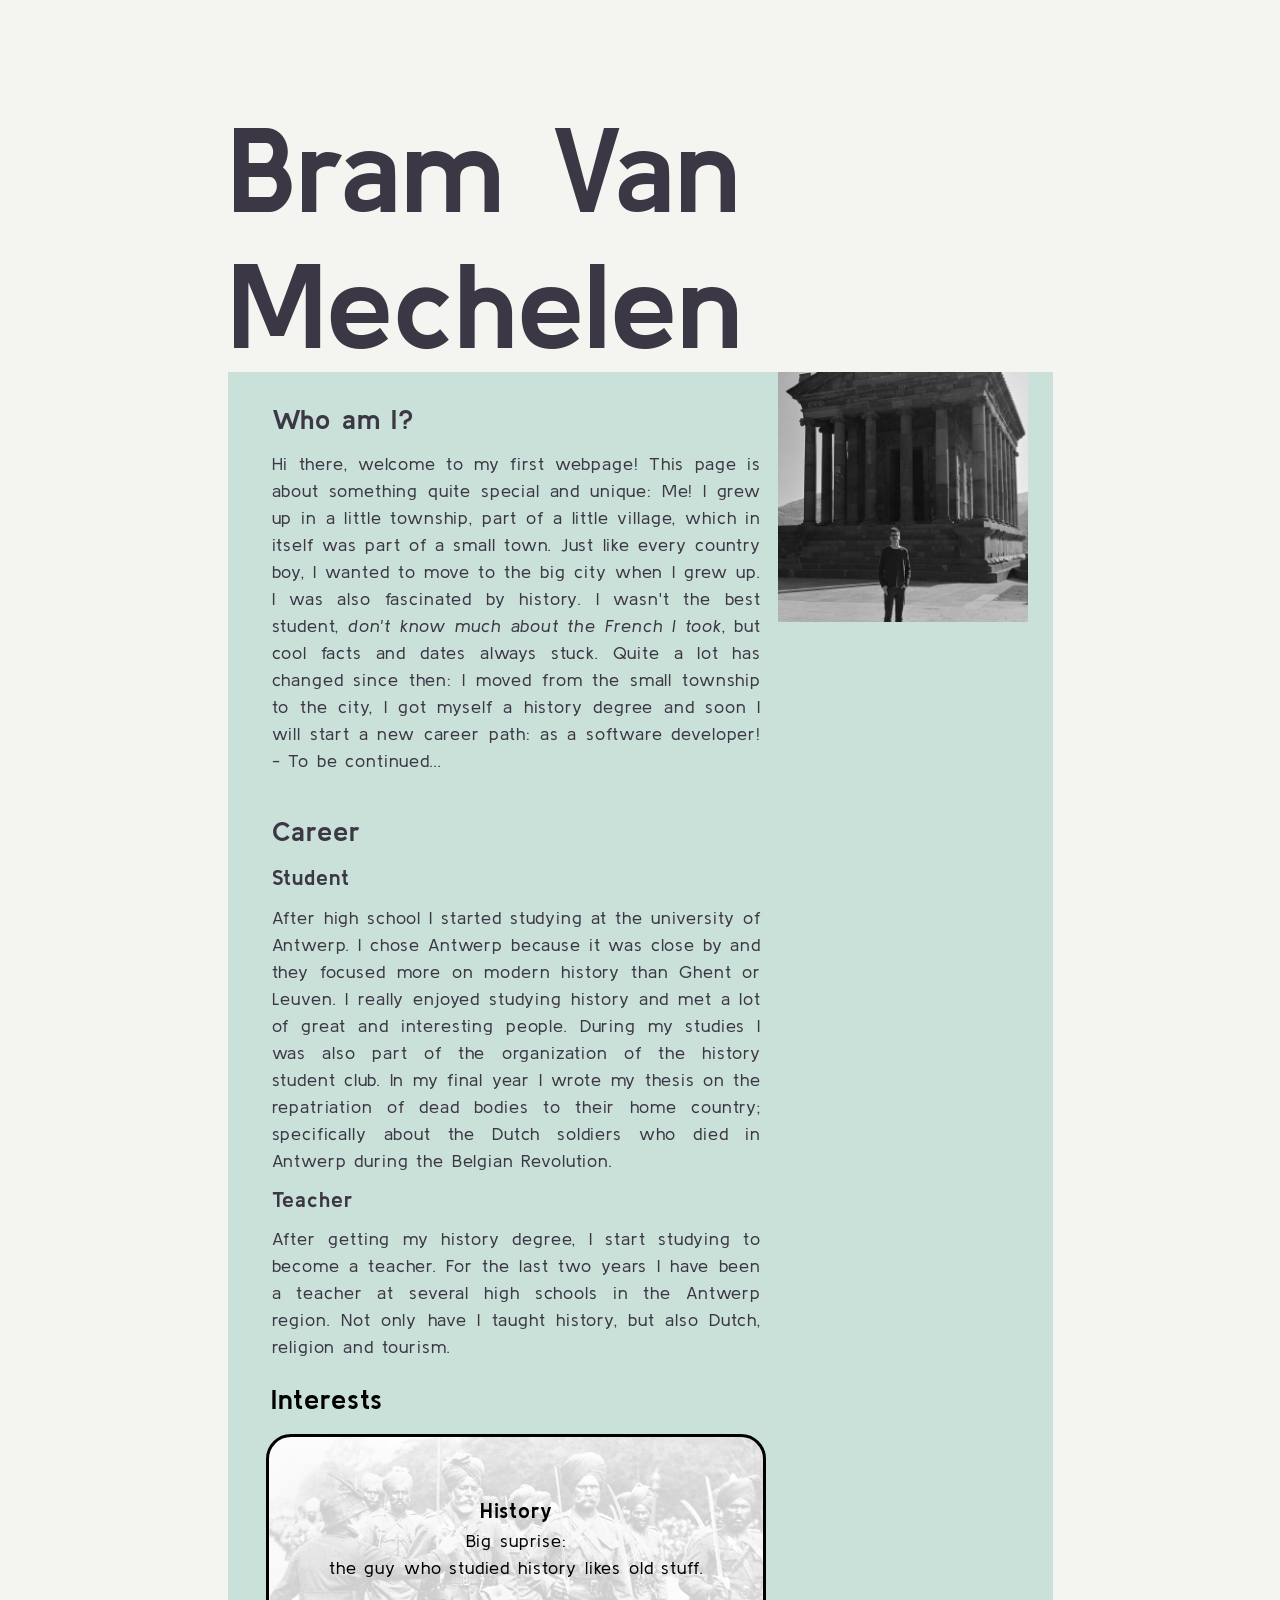
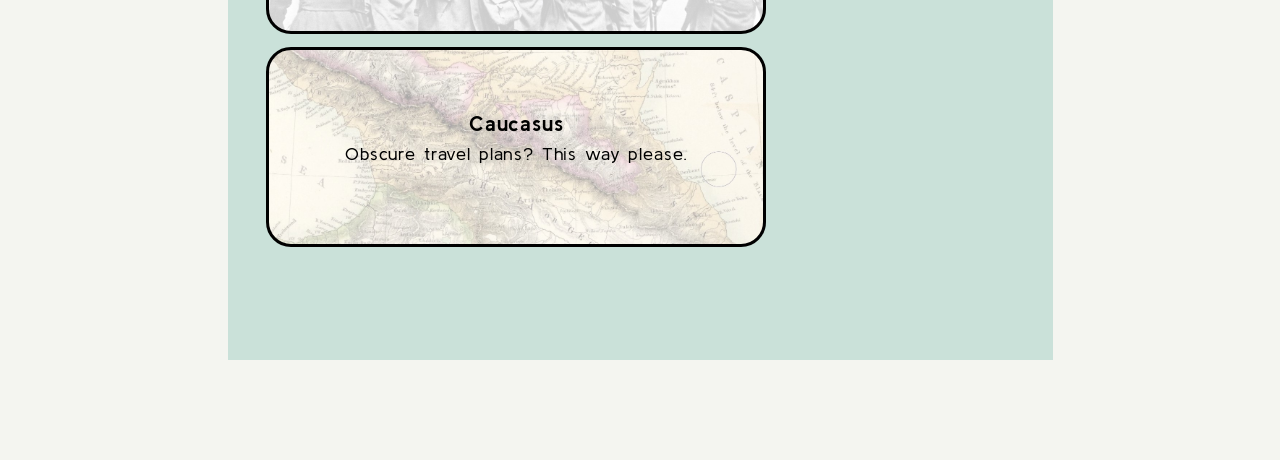
<file: index.html>
<!DOCTYPE html>
<html lang="en" dir="ltr">
  <head>
    <meta charset="utf-8">
    <meta name='viewport'
      content='width=device-width, initial-scale=1.0, maximum-scale=1.0' />
    <link href="https://fonts.googleapis.com/css?family=Kulim+Park&display=swap" rel="stylesheet">
    <link rel='stylesheet' href='styles.css'/>
    <title>Bram Van Mechelen</title>
  </head>
  <body>
  <div class="empty"></div>
  <h1>Bram Van <br> Mechelen</h1>
  <div class="page">
    <div class="sidepicture">
          <figure>
            <img class="biopic" src='images/temple.jpg'>
            <!--<img class="biopic pic2"src='images/temple.jpg'>
            <img class="biopic pic3"src='images/temple.jpg'> If I want to extra pictues on the right-->
          </figure>
        <div class="information">
        <article class="item">
          <h2>Who am I?</h2>
          <p>Hi there, welcome to my first webpage! This page is about something quite special and unique: Me! I grew up in a little township, part of a little village, which in itself was part of a small town. Just like every country boy, I wanted to move to the big city when I grew up. I was also fascinated by history. I wasn't the best student, <em>don't know much about the French I took</em>, but cool facts and dates always stuck. Quite a lot has changed since then: I moved from the small township to the city, I got myself a history degree and soon I will start a new career path: as a software developer! - To be continued... <p>
        </article>
        <article class="item box">
          <h2>Career</h2>
          <div class="subitem">
            <h3>Teacher</h3>
            <p>After getting my history degree, I start studying to become a teacher. For the last two years I have been a teacher at several high schools in the Antwerp region. Not only have I taught history, but also Dutch, religion and tourism.</p>
          </div>
          <div class="subitem">
            <h3>Student</h3>
            <p>After high school I started studying at the university of Antwerp. I chose Antwerp because it was close by and they focused more on modern history than Ghent or Leuven. I really enjoyed studying history and met a lot of great and interesting people. During my studies I was also part of the organization of the history student club. In my final year I wrote my thesis on the repatriation of dead bodies to their home country; specifically about the Dutch soldiers who died in Antwerp during the Belgian Revolution.</p>
          </div>
        </article>
        <article class="itemtwo interestsbox">
          <h2>Interests</h2>
          <a href="history.html">
            <div class='interests' id="history">
              <div class='intereststext'>
                <h3>History</h3>
                <p>Big suprise:</br>the guy who studied history likes old stuff.</p>
              </div>
            </div>
          </a>
          <a href="caucasus.html">
            <div class='interests' id="caucasus">
              <div class="intereststext">
                <h3>Caucasus</h3>
                <p>Obscure travel plans? This way please.
              </div>
            </div>
          </a>
        </article>
      </div>
    </div>
   </div>
  </body>
</html>
</file>
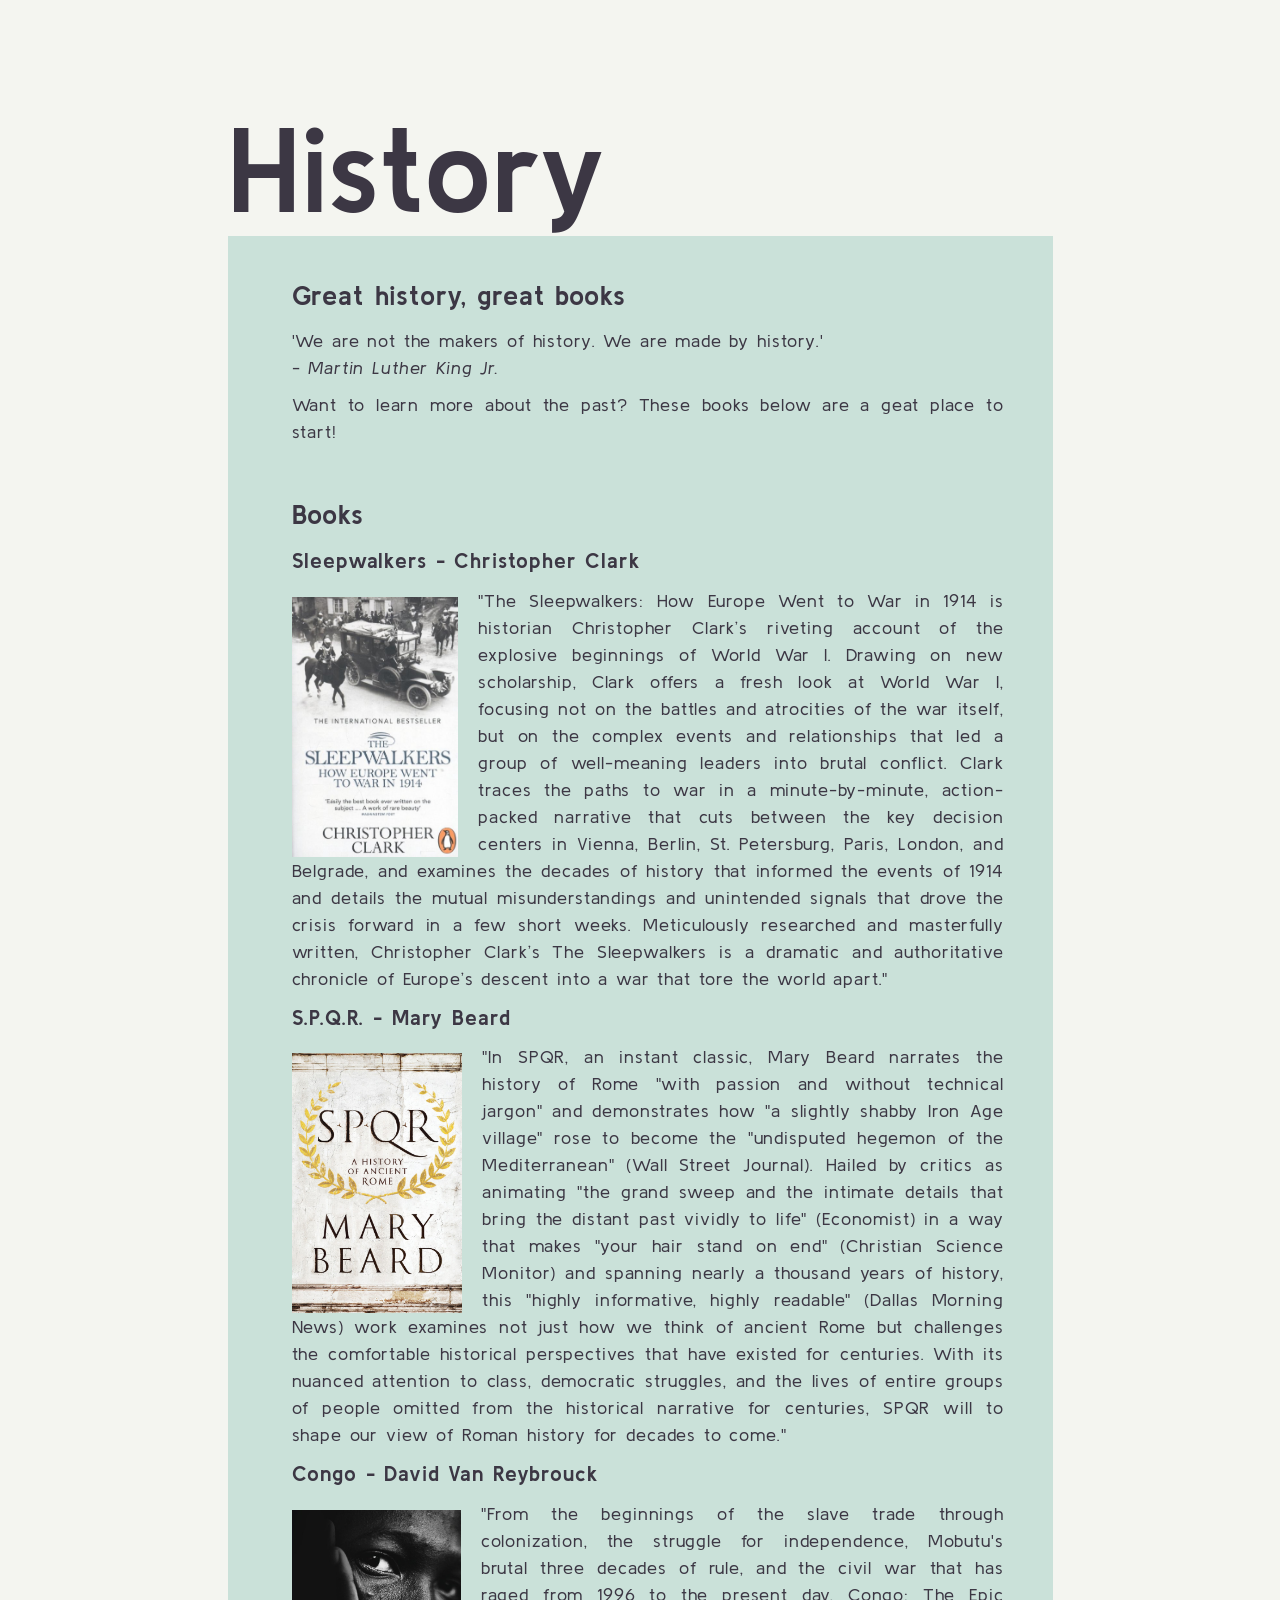
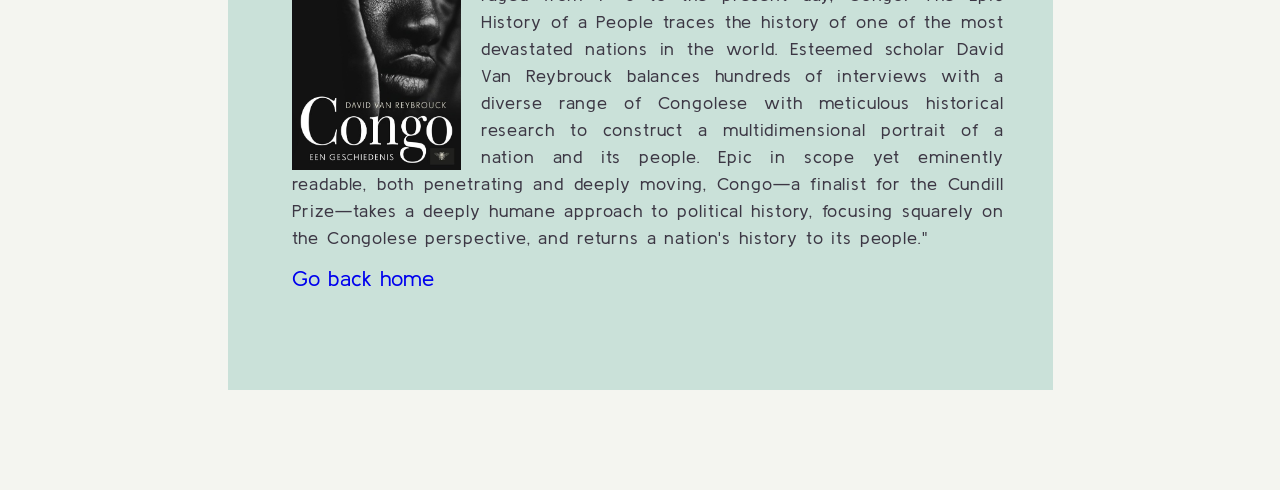
<file: history.html>
<!DOCTYPE html>
<html lang="en" dir="ltr">
  <head>
    <meta charset="utf-8">
    <meta name='viewport'
      content='width=device-width, initial-scale=1.0, maximum-scale=1.0' />
    <link href="https://fonts.googleapis.com/css?family=Kulim+Park&display=swap" rel="stylesheet">
    <link rel='stylesheet' href='styles.css'/>
    <title>History</title>
  </head>

  <body>
    <div class="empty"></div>
    <h1>History</h1>
    <div class="page">
        <div class="information">
          <article class="item">
            <h2>Great history, great books</h2>
            <p>'We are not the makers of history. We are made by history.' <br>- <em>Martin Luther King Jr.<br></em></p>
              <p> Want to learn more about the past? These books below are a geat place to start!<p>
          </article>
        <article class="item box">
          <h2>Books</h2>
          <div class="subitem">
            <h3>Congo - David Van Reybrouck</h3>
            <img src="images/congo.jpg" class="bookcover">
            <p>"From the beginnings of the slave trade through colonization, the struggle for independence, Mobutu's brutal three decades of rule, and the civil war that has raged from 1996 to the present day, Congo: The Epic History of a People traces the history of one of the most devastated nations in the world. Esteemed scholar David Van Reybrouck balances hundreds of interviews with a diverse range of Congolese with meticulous historical research to construct a multidimensional portrait of a nation and its people.
            Epic in scope yet eminently readable, both penetrating and deeply moving, Congo—a finalist for the Cundill Prize—takes a deeply humane approach to political history, focusing squarely on the Congolese perspective, and returns a nation's history to its people."</p>
          </div>
          <div class="subitem">
            <h3>S.P.Q.R. - Mary Beard</h3>
            <img src="images/spqr.jpg" class="bookcover">
            <p>"In SPQR, an instant classic, Mary Beard narrates the history of Rome "with passion and without technical jargon" and demonstrates how "a slightly shabby Iron Age village" rose to become the "undisputed hegemon of the Mediterranean" (Wall Street Journal). Hailed by critics as animating "the grand sweep and the intimate details that bring the distant past vividly to life" (Economist) in a way that makes "your hair stand on end" (Christian Science Monitor) and spanning nearly a thousand years of history, this "highly informative, highly readable" (Dallas Morning News) work examines not just how we think of ancient Rome but challenges the comfortable historical perspectives that have existed for centuries. With its nuanced attention to class, democratic struggles, and the lives of entire groups of people omitted from the historical narrative for centuries, SPQR will to shape our view of Roman history for decades to come."</p>
          </div>
          <div class="subitem">
            <h3>Sleepwalkers - Christopher Clark</h3>
            <img src="images/sleepwalkers.jpg" class="bookcover">
            <p>"The Sleepwalkers: How Europe Went to War in 1914 is historian Christopher Clark’s riveting account of the explosive beginnings of World War I.
              Drawing on new scholarship, Clark offers a fresh look at World War I, focusing not on the battles and atrocities of the war itself, but on the complex events and relationships that led a group of well-meaning leaders into brutal conflict.
              Clark traces the paths to war in a minute-by-minute, action-packed narrative that cuts between the key decision centers in Vienna, Berlin, St. Petersburg, Paris, London, and Belgrade, and examines the decades of history that informed the events of 1914 and details the mutual misunderstandings and unintended signals that drove the crisis forward in a few short weeks.
              Meticulously researched and masterfully written, Christopher Clark’s The Sleepwalkers is a dramatic and authoritative chronicle of Europe’s descent into a war that tore the world apart."</p>
          </div>
        </article>
        <a href="index.html"><div class="home"><p>Go back home</p></div></a>
      </div>
    </div>
  </body>
</html>
</file>
<file: styles.css>
* {
  margin: 0;
  padding: 0;
  box-sizing: border-box;
}

body {
  background-color: #F4F5F0;
}

a {
  text-decoration: none
}

h1 {
  position: -webkit-sticky;
  position: sticky;
  top: 10px;
  width:825px;
  color: #3C3744;
  font-size: 120px;
  margin: auto;
  font-family: 'Kulim Park', sans-serif;
  z-index: -5;
}

.empty {
  height: 100px;
}

.page {
  background-color: #CAE1D9;
  width: 825px;
  font-family: 'Kulim Park', sans-serif;
  margin: auto;
  padding-right: 25px;
  margin-bottom: 100px;
  padding-bottom: 100px;
}

.sidepicture {
  display: flex;
  flex-direction: row-reverse;
}

.box {
  display: flex;
  flex-direction: column-reverse;
}

.box h2 {
  order: 1;
}

.information {
  display: flex;
  flex-direction: column;
}

.item {
  margin-left: 5%;
  padding: 5% 3% 0% 3%;
  letter-spacing: 0.85px;
  font-size: 18px;
  line-height: 1.5;
  text-align: justify;
}

.biopic {
  position: -webkit-sticky;
  position: sticky;
  top: 48px;
  width: 250px;
  filter: grayscale(100%);
}

.pic2 {
  margin-top: 285px;
}

.pic3 {
  margin-top: 180px;
}

.bookcover {
  float: left;
  overflow: hidden;
  height: 260px;
  margin-right:20px;
  margin-top: 20px;
}

.travelpic {
  float: left;
  border-radius: 15px;
  border-style: solid;
  width: 350px;
  /*margin: auto;*/
  margin: 15px 15px 0px 0px;
}

.interestsbox {
  margin-left: 5%;
  display: flex;
  flex-direction: row;
  flex-wrap: wrap;
  justify-content: space-around;
  height: 500px;
  letter-spacing: 0.85px;
  font-size: 18px;
  line-height: 1.5;
}

.interests:hover {
  width: 510px;
}

.interests {
  border-color: black;
  border-style: solid;
  border-radius: 25px;
  height: 200px;
  background-size: cover;
  background-color: white;
  width: 500px;
}

#history {
  background-image: url(images/soldatenw.jpg);
}

#caucasus {
  background-image: url(images/Kaukw.jpg);
}

.intereststext {
  position: relative;
  top: 30%;
  text-align: center;
  color: black;
  height: 100%;
}

.interests:hover{
  font-weight: bold;
  font-style: italic;
}

.item h2{
  width: 100%;
  color: #3C3744;
}

.item h3 {
  color: #3C3744;
  padding-top: 10px
}

.interestsbox h2{
  width: 100%;
  padding-left: 3%;
  padding-top: 20px
}

.item p {
  color: #3C3744;
  padding-top: 10px;
}

.home {
  margin-left: 8%;
  margin-top: 15px;
  font-size: 22px;
}
</file>
